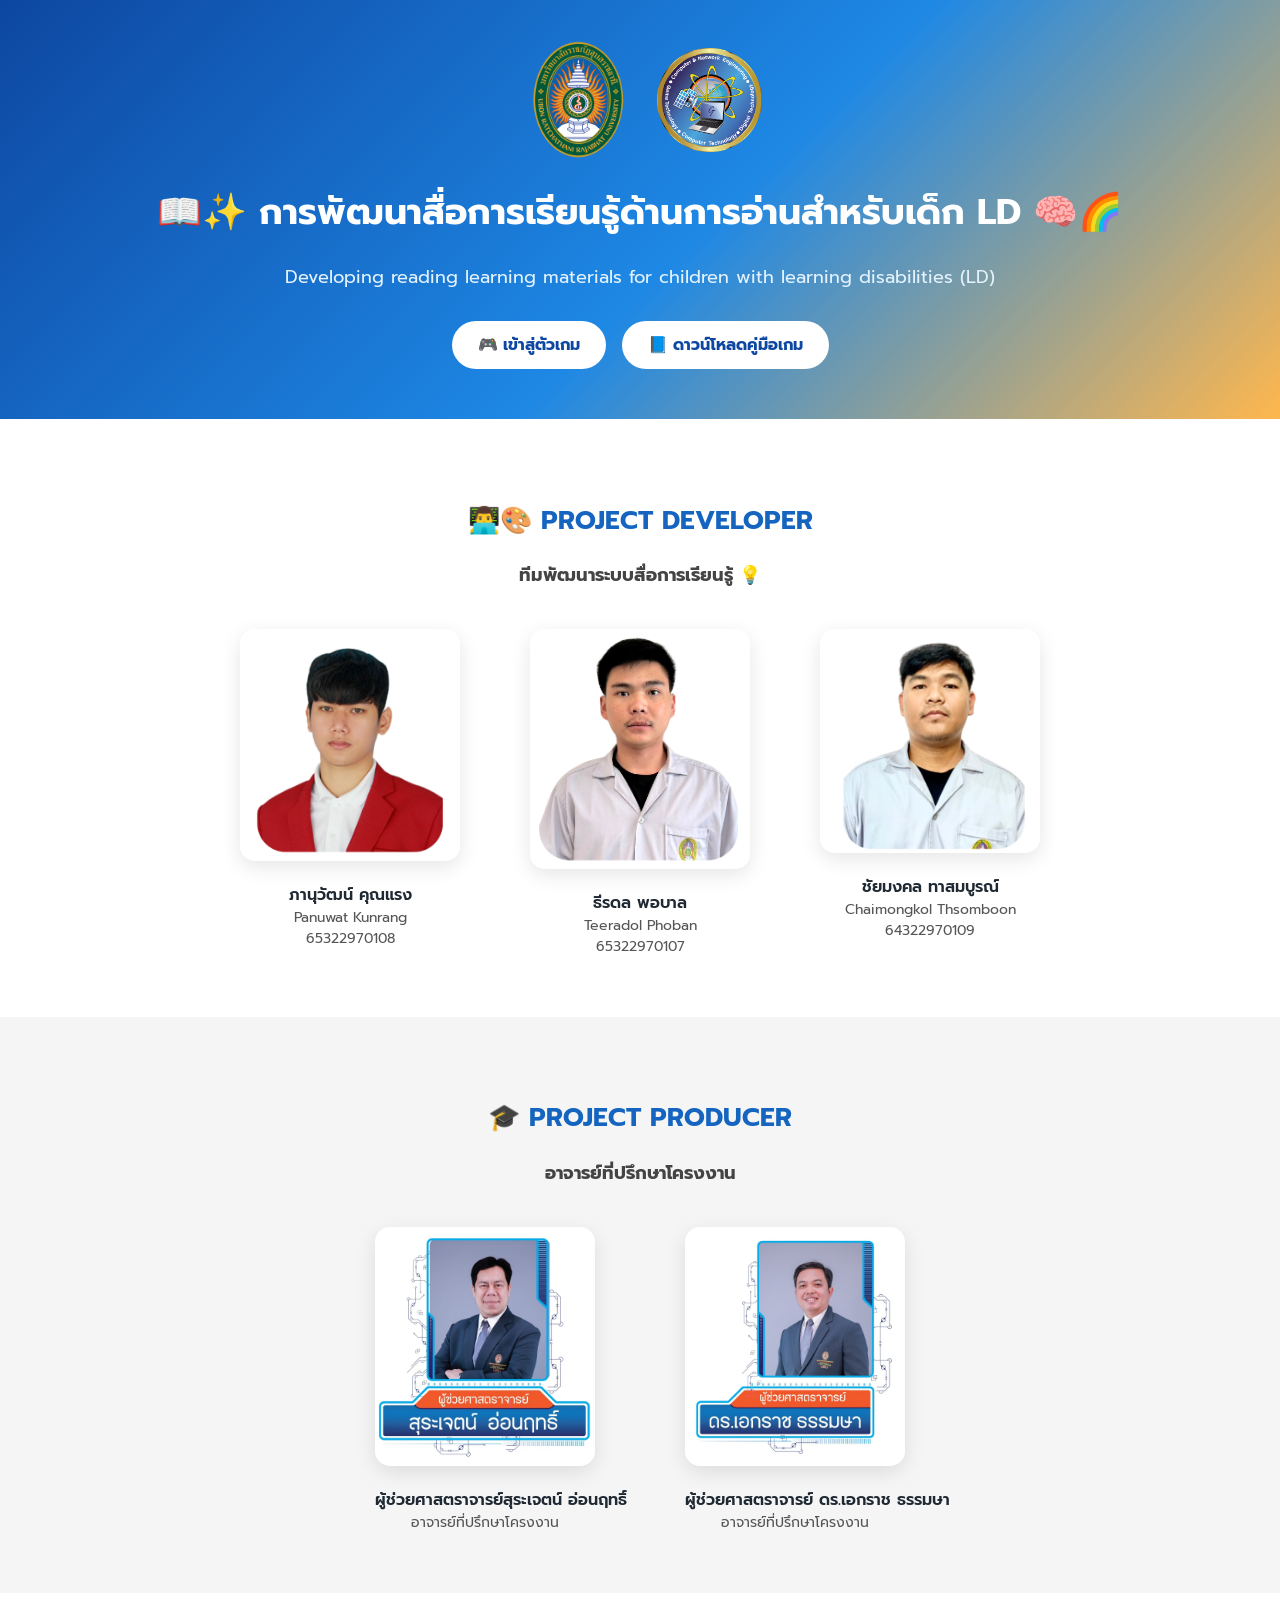
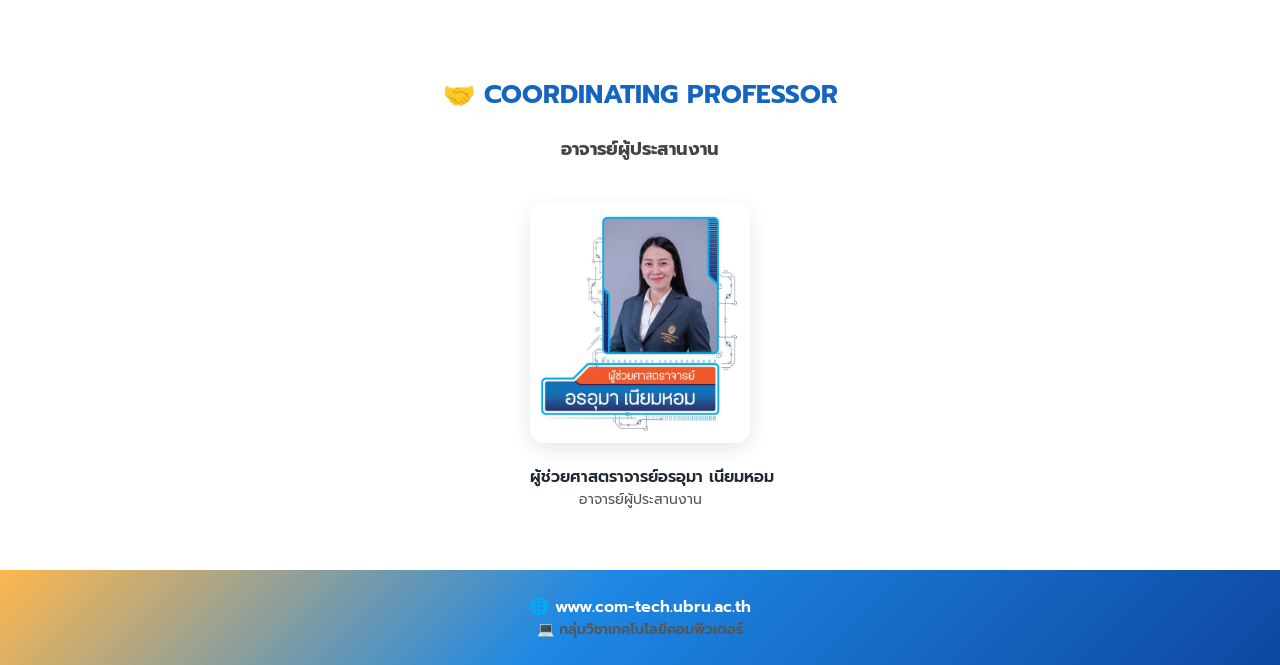
<file: index.html>
<!DOCTYPE html>
<html lang="th">
<head>
<meta charset="UTF-8">
<title>LD Reading Learning Project</title>
<meta name="viewport" content="width=device-width, initial-scale=1.0">

<link href="https://fonts.googleapis.com/css2?family=Prompt:wght@300;400;600;700&display=swap" rel="stylesheet">

<style>
@keyframes fadeIn {
    from { opacity: 0; }
    to { opacity: 1; }
}
@keyframes slideDown {
    from { opacity: 0; transform: translateY(-30px); }
    to { opacity: 1; transform: translateY(0); }
}
@keyframes slideUp {
    from { opacity: 0; transform: translateY(40px); }
    to { opacity: 1; transform: translateY(0); }
}

body {
    margin: 0;
    font-family: 'Prompt', sans-serif;
    background-color: #f5f5f5;
    color: #1f2933;
    animation: fadeIn 1.2s ease-in;
}

/* ---------- HEADER ---------- */
header {
    background: linear-gradient(135deg,#0d47a1 0%,#1e88e5 55%,#ffb74d 100%);
    padding: 40px 20px 50px;
    text-align: center;
    color: #ffffff;
    animation: slideDown 1.1s ease;
}

/* ---------- LOGO ---------- */
.logo-container {
    display: flex;
    justify-content: center;
    align-items: center;
    gap: 18px;
    margin-bottom: 25px;
}

.logo-box {
    display: flex;
    align-items: center;
    justify-content: center;
}

.logo-main {
    width: 120px;
    height: 120px;
}

.logo-secondary {
    width: 105px;
    height: 105px;
    border-radius: 50%;
}

.logo-box img {
    max-width: 100%;
    max-height: 100%;
    object-fit: contain;
    transition: transform 0.3s ease;
}

.logo-box img:hover {
    transform: scale(1.06);
}

/* ---------- TITLE ---------- */
.project-title h1 {
    font-size: 36px;
    font-weight: 700;
}

.project-title p {
    font-size: 18px;
    color: #e3f2fd;
}

/* ---------- BUTTON ---------- */
.enter-game {
    margin-top: 30px;
    display: flex;
    justify-content: center;
    gap: 16px;
    flex-wrap: wrap;
}

.btn {
    background-color: #ffffff;
    color: #0d47a1;
    padding: 12px 26px;
    border-radius: 30px;
    font-weight: 700;
    text-decoration: none;
    transition: 0.3s;
}

.btn:hover {
    background-color: #e3f2fd;
    transform: translateY(-3px);
}

/* ---------- SECTION ---------- */
section {
    padding: 60px 20px;
    text-align: center;
    background-color: #ffffff;
    animation: slideUp 1s ease;
}

section:nth-of-type(even) {
    background-color: #f5f5f5;
}

section h2 {
    font-size: 26px;
    font-weight: 700;
    color: #1565c0;
}

section h3 {
    font-size: 18px;
    margin-bottom: 40px;
    color: #444;
}

/* ---------- CARD ---------- */
.card-container {
    display: flex;
    justify-content: center;
    flex-wrap: wrap;
    gap: 70px;
}

.advisor-gap {
    gap: 90px;
}

.card {
    width: 220px;
}

.card img {
    width: 100%;
    border-radius: 15px;
    box-shadow: 0 6px 20px rgba(0,0,0,0.1);
    transition: transform 0.35s ease, box-shadow 0.35s ease;
}

.card img:hover {
    transform: scale(1.08);
    box-shadow: 0 14px 32px rgba(0,0,0,0.25);
}

.name-th {
    margin-top: 15px;
    font-weight: 600;
    white-space: nowrap;
}

.name-en,
.detail {
    font-size: 14px;
    color: #555;
}

/* ---------- FOOTER ---------- */
footer {
    background: linear-gradient(135deg,#ffb74d 0%,#1e88e5 45%,#0d47a1 100%);
    padding: 25px 20px;
    text-align: center;
}

footer a {
    color: #ffffff;
    font-weight: 600;
    text-decoration: none;
}
</style>
</head>

<body>

<header>
    <div class="logo-container">
        <div class="logo-box logo-main">
            <img src="images/logo/logo 1.png">
        </div>
        <div class="logo-box logo-secondary">
            <img src="images/logo/logo 2.png">
        </div>
    </div>

    <div class="project-title">
        <h1>📖✨ การพัฒนาสื่อการเรียนรู้ด้านการอ่านสำหรับเด็ก LD 🧠🌈</h1>
        <p>Developing reading learning materials for children with learning disabilities (LD)</p>
    </div>

    <div class="enter-game">
        <a href="index1.html" class="btn">🎮 เข้าสู่ตัวเกม</a>

        <!-- ปุ่มดาวน์โหลดคู่มือเกม (Google Drive เปิดแท็บใหม่) -->
        <a href="https://drive.google.com/file/d/1SvQ8dwh7N2M4L3rZKX8wlWIXJNIUvuhV/view?usp=sharing"
           class="btn"
           target="_blank"
           rel="noopener noreferrer">
           📘 ดาวน์โหลดคู่มือเกม
        </a>
    </div>
</header>

<section>
    <h2>👨‍💻🎨 PROJECT DEVELOPER</h2>
    <h3>ทีมพัฒนาระบบสื่อการเรียนรู้ 💡</h3>

    <div class="card-container">
        <div class="card">
            <img src="images/developers/P1.png" class="sound">
            <div class="name-th">ภานุวัฒน์ คุณแรง</div>
            <div class="name-en">Panuwat Kunrang</div>
            <div class="name-en">65322970108</div>
        </div>

        <div class="card">
            <img src="images/developers/T1.png" class="sound">
            <div class="name-th">ธีรดล พอบาล</div>
            <div class="name-en">Teeradol Phoban</div>
            <div class="name-en">65322970107</div>
        </div>

        <div class="card">
            <img src="images/developers/C1.png" class="sound">
            <div class="name-th">ชัยมงคล ทาสมบูรณ์</div>
            <div class="name-en">Chaimongkol Thsomboon</div>
            <div class="name-en">64322970109</div>
        </div>
    </div>
</section>

<section>
    <h2>🎓 PROJECT PRODUCER</h2>
    <h3>อาจารย์ที่ปรึกษาโครงงาน</h3>

    <div class="card-container advisor-gap">
        <div class="card">
            <img src="images/advisors/S1.jpeg" class="sound">
            <div class="name-th">ผู้ช่วยศาสตราจารย์สุระเจตน์ อ่อนฤทธิ์</div>
            <div class="detail">อาจารย์ที่ปรึกษาโครงงาน</div>
        </div>

        <div class="card">
            <img src="images/advisors/A1.jpeg" class="sound">
            <div class="name-th">ผู้ช่วยศาสตราจารย์ ดร.เอกราช ธรรมษา</div>
            <div class="detail">อาจารย์ที่ปรึกษาโครงงาน</div>
        </div>
    </div>
</section>

<section>
    <h2>🤝 COORDINATING PROFESSOR</h2>
    <h3>อาจารย์ผู้ประสานงาน</h3>

    <div class="card-container">
        <div class="card">
            <img src="images/coordinator/A2.jpeg" class="sound">
            <div class="name-th">ผู้ช่วยศาสตราจารย์อรอุมา เนียมหอม</div>
            <div class="detail">อาจารย์ผู้ประสานงาน</div>
        </div>
    </div>
</section>

<footer>
    <a href="http://com-tech.ubru.ac.th/" target="_blank" class="sound">
        🌐 www.com-tech.ubru.ac.th
        <div class="name-en">💻 กลุ่มวิชาเทคโนโลยีคอมพิวเตอร์</div>
    </a>
</footer>

<script>
const popSound = document.getElementById("popSound");
document.querySelectorAll(".sound").forEach(el => {
    el.addEventListener("mouseenter", () => {
        if (popSound) {
            popSound.currentTime = 0;
            popSound.play();
        }
    });
});
</script>

</body>
</html>
</file>
